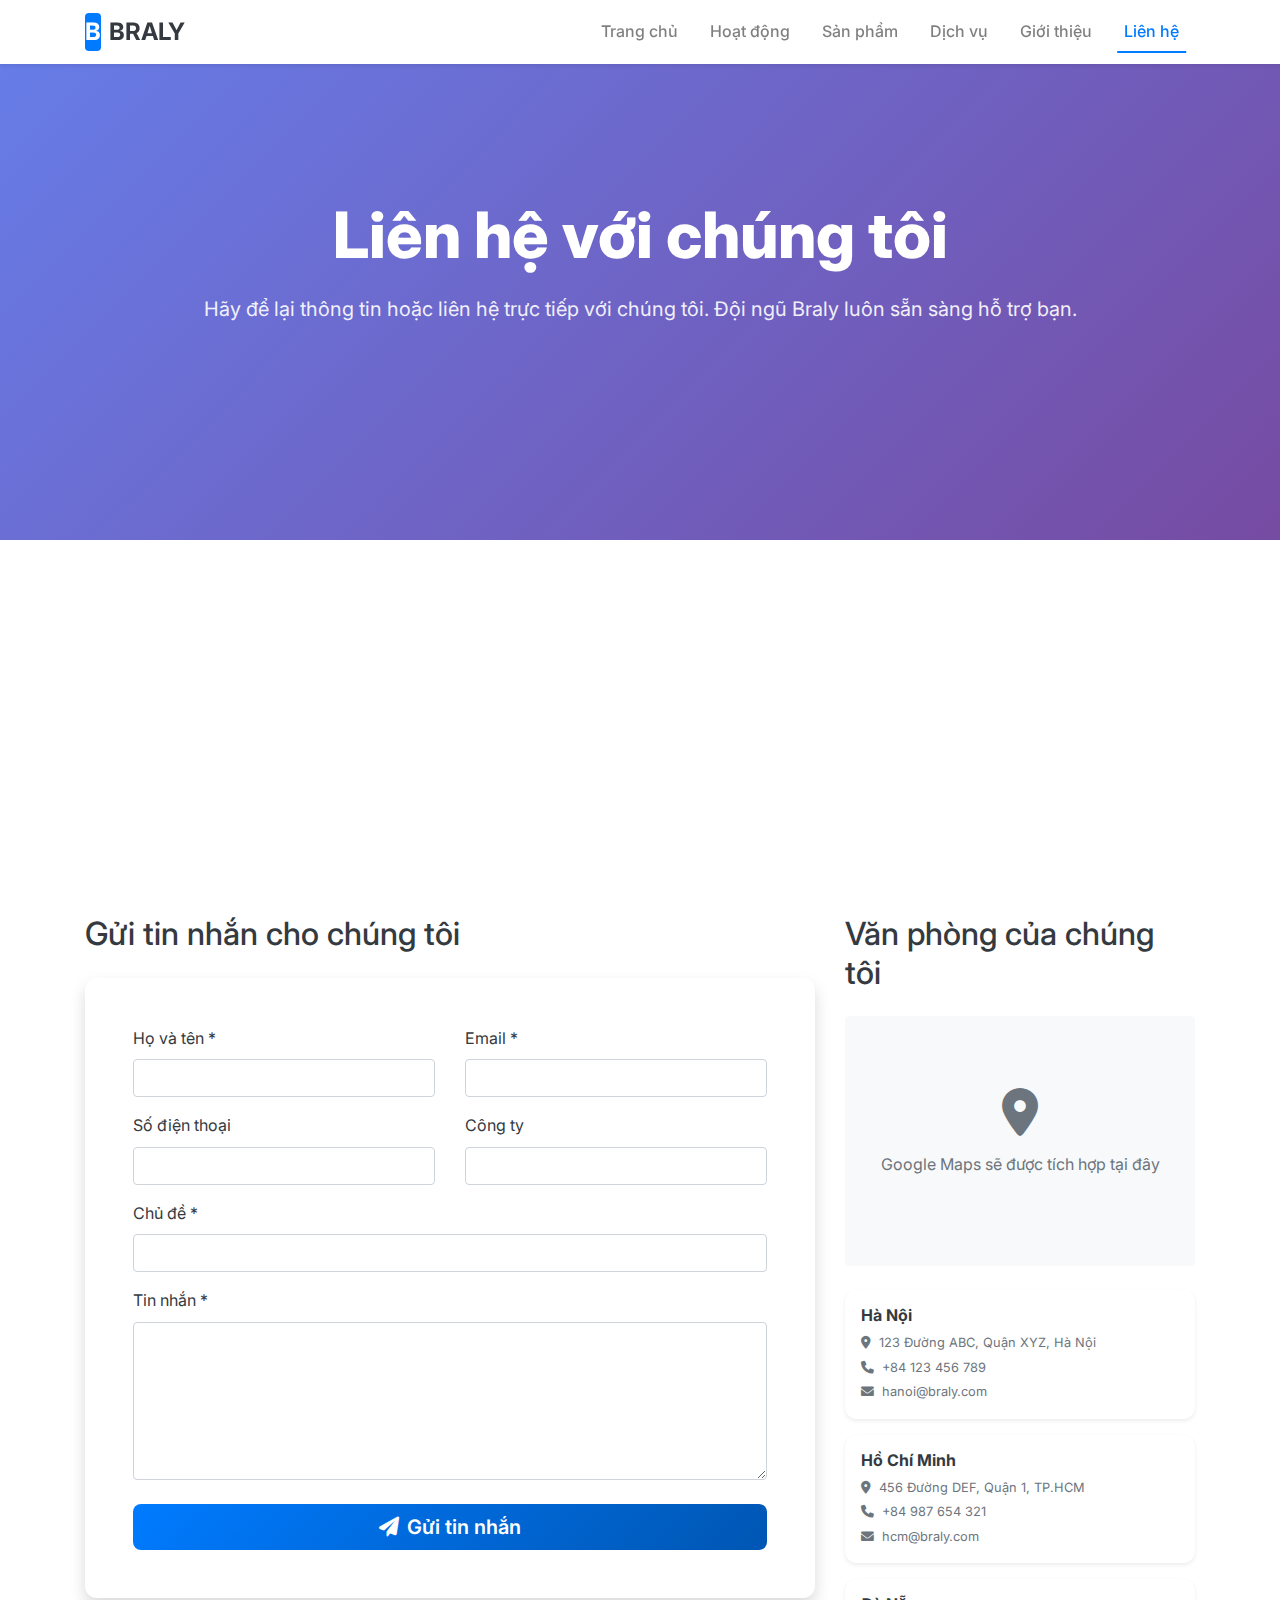
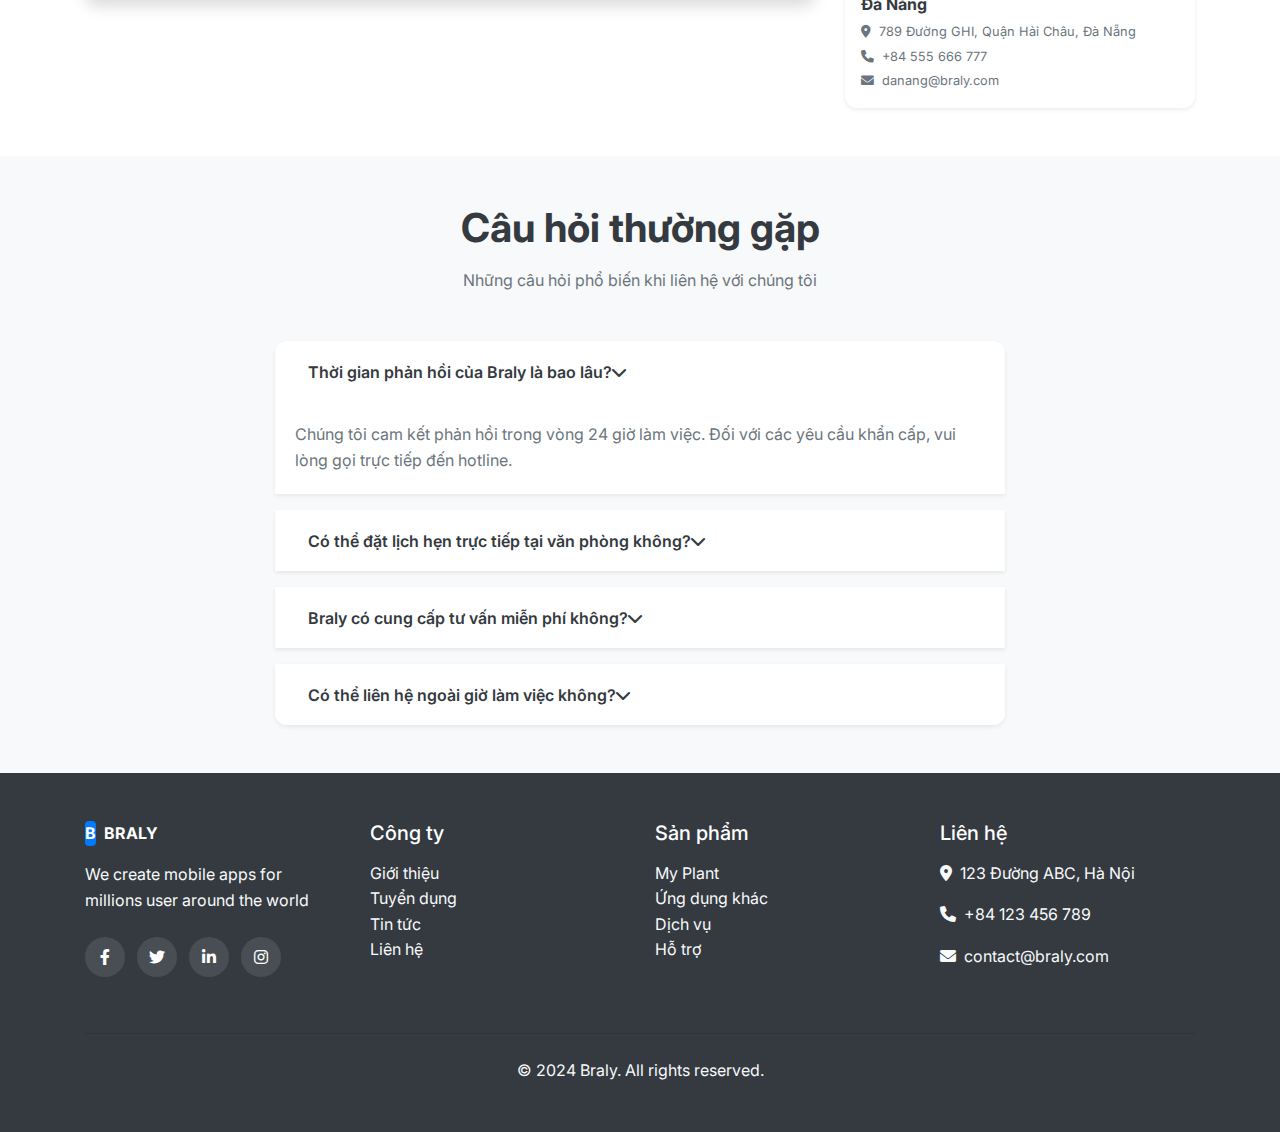
<file: contact.html>
<!DOCTYPE html>
<html lang="vi">
<head>
    <meta charset="UTF-8">
    <meta name="viewport" content="width=device-width, initial-scale=1.0">
    <title>Liên hệ - Braly</title>
    
    <!-- Bootstrap 4 CSS -->
    <link rel="stylesheet" href="https://stackpath.bootstrapcdn.com/bootstrap/4.5.2/css/bootstrap.min.css">
    
    <!-- Font Awesome -->
    <link rel="stylesheet" href="https://cdnjs.cloudflare.com/ajax/libs/font-awesome/6.0.0/css/all.min.css">
    
    <!-- Google Fonts -->
    <link href="https://fonts.googleapis.com/css2?family=Inter:wght@300;400;500;600;700;800&display=swap" rel="stylesheet">
    
    <!-- Custom CSS -->
    <link rel="stylesheet" href="assets/css/style.css">
</head>
<body>
    <!-- Fixed Navigation -->
    <nav class="navbar navbar-expand-lg navbar-light fixed-top bg-white shadow-sm">
        <div class="container">
            <a class="navbar-brand d-flex align-items-center" href="index.html">
                <div class="brand-icon bg-primary text-white rounded d-flex align-items-center justify-content-center mr-2">
                    <span class="font-weight-bold">B</span>
                </div>
                <span class="font-weight-bold text-dark">BRALY</span>
            </a>
            
            <button class="navbar-toggler" type="button" data-toggle="collapse" data-target="#navbarNav">
                <span class="navbar-toggler-icon"></span>
            </button>
            
            <div class="collapse navbar-collapse" id="navbarNav">
                <ul class="navbar-nav ml-auto">
                    <li class="nav-item">
                        <a class="nav-link" href="index.html">Trang chủ</a>
                    </li>
                    <li class="nav-item">
                        <a class="nav-link" href="index.html#activities">Hoạt động</a>
                    </li>
                    <li class="nav-item">
                        <a class="nav-link" href="index.html#products">Sản phẩm</a>
                    </li>
                    <li class="nav-item">
                        <a class="nav-link" href="services.html">Dịch vụ</a>
                    </li>
                    <li class="nav-item">
                        <a class="nav-link" href="about.html">Giới thiệu</a>
                    </li>
                    <li class="nav-item active">
                        <a class="nav-link" href="contact.html">Liên hệ</a>
                    </li>
                </ul>
            </div>
        </div>
    </nav>

    <!-- Hero Section -->
    <section class="hero-section-small bg-primary text-white d-flex align-items-center">
        <div class="container text-center">
            <h1 class="hero-title mb-4">Liên hệ với chúng tôi</h1>
            <p class="hero-subtitle">
                Hãy để lại thông tin hoặc liên hệ trực tiếp với chúng tôi. Đội ngũ Braly luôn sẵn sàng hỗ trợ bạn.
            </p>
        </div>
    </section>

    <!-- Contact Info Cards -->
    <section class="py-5">
        <div class="container">
            <div class="row">
                <div class="col-lg-3 col-md-6 mb-4">
                    <div class="card contact-info-card text-center border-0 shadow h-100">
                        <div class="card-body p-4">
                            <div class="contact-icon bg-primary text-white rounded-circle mx-auto mb-4">
                                <i class="fas fa-map-marker-alt"></i>
                            </div>
                            <h5 class="card-title mb-3">Địa chỉ</h5>
                            <p class="text-muted">123 Đường ABC, Quận XYZ</p>
                            <p class="text-muted">Hà Nội, Việt Nam</p>
                        </div>
                    </div>
                </div>
                
                <div class="col-lg-3 col-md-6 mb-4">
                    <div class="card contact-info-card text-center border-0 shadow h-100">
                        <div class="card-body p-4">
                            <div class="contact-icon bg-success text-white rounded-circle mx-auto mb-4">
                                <i class="fas fa-phone"></i>
                            </div>
                            <h5 class="card-title mb-3">Điện thoại</h5>
                            <p class="text-muted">+84 123 456 789</p>
                            <p class="text-muted">+84 987 654 321</p>
                        </div>
                    </div>
                </div>
                
                <div class="col-lg-3 col-md-6 mb-4">
                    <div class="card contact-info-card text-center border-0 shadow h-100">
                        <div class="card-body p-4">
                            <div class="contact-icon bg-warning text-white rounded-circle mx-auto mb-4">
                                <i class="fas fa-envelope"></i>
                            </div>
                            <h5 class="card-title mb-3">Email</h5>
                            <p class="text-muted">contact@braly.com</p>
                            <p class="text-muted">support@braly.com</p>
                        </div>
                    </div>
                </div>
                
                <div class="col-lg-3 col-md-6 mb-4">
                    <div class="card contact-info-card text-center border-0 shadow h-100">
                        <div class="card-body p-4">
                            <div class="contact-icon bg-info text-white rounded-circle mx-auto mb-4">
                                <i class="fas fa-clock"></i>
                            </div>
                            <h5 class="card-title mb-3">Giờ làm việc</h5>
                            <p class="text-muted">Thứ 2 - Thứ 6: 8:00 - 17:30</p>
                            <p class="text-muted">Thứ 7: 8:00 - 12:00</p>
                        </div>
                    </div>
                </div>
            </div>
        </div>
    </section>

    <!-- Contact Form & Map -->
    <section class="pb-5">
        <div class="container">
            <div class="row">
                <div class="col-lg-8 mb-5">
                    <h2 class="mb-4">Gửi tin nhắn cho chúng tôi</h2>
                    <div class="card border-0 shadow">
                        <div class="card-body p-5">
                            <form id="contactForm">
                                <div class="row">
                                    <div class="col-md-6 mb-3">
                                        <label class="form-label font-weight-medium">Họ và tên *</label>
                                        <input type="text" class="form-control" required>
                                    </div>
                                    <div class="col-md-6 mb-3">
                                        <label class="form-label font-weight-medium">Email *</label>
                                        <input type="email" class="form-control" required>
                                    </div>
                                </div>
                                
                                <div class="row">
                                    <div class="col-md-6 mb-3">
                                        <label class="form-label font-weight-medium">Số điện thoại</label>
                                        <input type="tel" class="form-control">
                                    </div>
                                    <div class="col-md-6 mb-3">
                                        <label class="form-label font-weight-medium">Công ty</label>
                                        <input type="text" class="form-control">
                                    </div>
                                </div>
                                
                                <div class="mb-3">
                                    <label class="form-label font-weight-medium">Chủ đề *</label>
                                    <input type="text" class="form-control" required>
                                </div>
                                
                                <div class="mb-4">
                                    <label class="form-label font-weight-medium">Tin nhắn *</label>
                                    <textarea class="form-control" rows="6" required></textarea>
                                </div>
                                
                                <button type="submit" class="btn btn-primary btn-lg btn-block">
                                    <i class="fas fa-paper-plane mr-2"></i>Gửi tin nhắn
                                </button>
                            </form>
                        </div>
                    </div>
                </div>
                
                <div class="col-lg-4">
                    <h2 class="mb-4">Văn phòng của chúng tôi</h2>
                    
                    <!-- Google Maps Placeholder -->
                    <div class="map-container bg-light rounded mb-4 d-flex align-items-center justify-content-center" style="height: 250px;">
                        <div class="text-center">
                            <i class="fas fa-map-marker-alt fa-3x text-muted mb-3"></i>
                            <p class="text-muted">Google Maps sẽ được tích hợp tại đây</p>
                        </div>
                    </div>
                    
                    <!-- Office Locations -->
                    <div class="office-locations">
                        <div class="card border-0 shadow-sm mb-3">
                            <div class="card-body p-3">
                                <h6 class="card-title font-weight-bold mb-2">Hà Nội</h6>
                                <p class="text-muted small mb-1">
                                    <i class="fas fa-map-marker-alt mr-2"></i>123 Đường ABC, Quận XYZ, Hà Nội
                                </p>
                                <p class="text-muted small mb-1">
                                    <i class="fas fa-phone mr-2"></i>+84 123 456 789
                                </p>
                                <p class="text-muted small mb-0">
                                    <i class="fas fa-envelope mr-2"></i>hanoi@braly.com
                                </p>
                            </div>
                        </div>
                        
                        <div class="card border-0 shadow-sm mb-3">
                            <div class="card-body p-3">
                                <h6 class="card-title font-weight-bold mb-2">Hồ Chí Minh</h6>
                                <p class="text-muted small mb-1">
                                    <i class="fas fa-map-marker-alt mr-2"></i>456 Đường DEF, Quận 1, TP.HCM
                                </p>
                                <p class="text-muted small mb-1">
                                    <i class="fas fa-phone mr-2"></i>+84 987 654 321
                                </p>
                                <p class="text-muted small mb-0">
                                    <i class="fas fa-envelope mr-2"></i>hcm@braly.com
                                </p>
                            </div>
                        </div>
                        
                        <div class="card border-0 shadow-sm">
                            <div class="card-body p-3">
                                <h6 class="card-title font-weight-bold mb-2">Đà Nẵng</h6>
                                <p class="text-muted small mb-1">
                                    <i class="fas fa-map-marker-alt mr-2"></i>789 Đường GHI, Quận Hải Châu, Đà Nẵng
                                </p>
                                <p class="text-muted small mb-1">
                                    <i class="fas fa-phone mr-2"></i>+84 555 666 777
                                </p>
                                <p class="text-muted small mb-0">
                                    <i class="fas fa-envelope mr-2"></i>danang@braly.com
                                </p>
                            </div>
                        </div>
                    </div>
                </div>
            </div>
        </div>
    </section>

    <!-- FAQ Section -->
    <section class="py-5 bg-light">
        <div class="container">
            <div class="text-center mb-5">
                <h2 class="section-title">Câu hỏi thường gặp</h2>
                <p class="text-muted">Những câu hỏi phổ biến khi liên hệ với chúng tôi</p>
            </div>
            
            <div class="row">
                <div class="col-lg-8 mx-auto">
                    <div class="accordion" id="faqAccordion">
                        <div class="card border-0 shadow-sm mb-3">
                            <div class="card-header bg-white border-0" id="faq1">
                                <h6 class="mb-0">
                                    <button class="btn btn-link text-left text-decoration-none text-dark font-weight-medium" type="button" data-toggle="collapse" data-target="#collapse1">
                                        Thời gian phản hồi của Braly là bao lâu?
                                        <i class="fas fa-chevron-down float-right mt-1"></i>
                                    </button>
                                </h6>
                            </div>
                            <div id="collapse1" class="collapse show" data-parent="#faqAccordion">
                                <div class="card-body text-muted">
                                    Chúng tôi cam kết phản hồi trong vòng 24 giờ làm việc. Đối với các yêu cầu khẩn cấp, vui lòng gọi trực tiếp đến hotline.
                                </div>
                            </div>
                        </div>
                        
                        <div class="card border-0 shadow-sm mb-3">
                            <div class="card-header bg-white border-0" id="faq2">
                                <h6 class="mb-0">
                                    <button class="btn btn-link text-left text-decoration-none text-dark font-weight-medium collapsed" type="button" data-toggle="collapse" data-target="#collapse2">
                                        Có thể đặt lịch hẹn trực tiếp tại văn phòng không?
                                        <i class="fas fa-chevron-down float-right mt-1"></i>
                                    </button>
                                </h6>
                            </div>
                            <div id="collapse2" class="collapse" data-parent="#faqAccordion">
                                <div class="card-body text-muted">
                                    Có, bạn có thể đặt lịch hẹn trước qua email hoặc điện thoại. Chúng tôi sẽ sắp xếp thời gian phù hợp cho cả hai bên.
                                </div>
                            </div>
                        </div>
                        
                        <div class="card border-0 shadow-sm mb-3">
                            <div class="card-header bg-white border-0" id="faq3">
                                <h6 class="mb-0">
                                    <button class="btn btn-link text-left text-decoration-none text-dark font-weight-medium collapsed" type="button" data-toggle="collapse" data-target="#collapse3">
                                        Braly có cung cấp tư vấn miễn phí không?
                                        <i class="fas fa-chevron-down float-right mt-1"></i>
                                    </button>
                                </h6>
                            </div>
                            <div id="collapse3" class="collapse" data-parent="#faqAccordion">
                                <div class="card-body text-muted">
                                    Có, chúng tôi cung cấp buổi tư vấn miễn phí đầu tiên để hiểu rõ nhu cầu và đưa ra giải pháp phù hợp nhất.
                                </div>
                            </div>
                        </div>
                        
                        <div class="card border-0 shadow-sm">
                            <div class="card-header bg-white border-0" id="faq4">
                                <h6 class="mb-0">
                                    <button class="btn btn-link text-left text-decoration-none text-dark font-weight-medium collapsed" type="button" data-toggle="collapse" data-target="#collapse4">
                                        Có thể liên hệ ngoài giờ làm việc không?
                                        <i class="fas fa-chevron-down float-right mt-1"></i>
                                    </button>
                                </h6>
                            </div>
                            <div id="collapse4" class="collapse" data-parent="#faqAccordion">
                                <div class="card-body text-muted">
                                    Bạn có thể gửi email hoặc để lại tin nhắn bất cứ lúc nào. Chúng tôi sẽ phản hồi vào giờ làm việc tiếp theo.
                                </div>
                            </div>
                        </div>
                    </div>
                </div>
            </div>
        </div>
    </section>

    <!-- Footer -->
    <footer class="bg-dark text-white py-5">
        <div class="container">
            <div class="row">
                <div class="col-lg-3 col-md-6 mb-4">
                    <div class="d-flex align-items-center mb-3">
                        <div class="brand-icon bg-primary text-white rounded mr-2">
                            <span class="font-weight-bold">B</span>
                        </div>
                        <span class="font-weight-bold">BRALY</span>
                    </div>
                    <p class="text-light mb-4">We create mobile apps for millions user around the world</p>
                    <div class="social-links">
                        <a href="#" class="social-link mr-2"><i class="fab fa-facebook-f"></i></a>
                        <a href="#" class="social-link mr-2"><i class="fab fa-twitter"></i></a>
                        <a href="#" class="social-link mr-2"><i class="fab fa-linkedin-in"></i></a>
                        <a href="#" class="social-link"><i class="fab fa-instagram"></i></a>
                    </div>
                </div>
                
                <div class="col-lg-3 col-md-6 mb-4">
                    <h5 class="mb-3">Công ty</h5>
                    <ul class="list-unstyled">
                        <li><a href="about.html" class="text-light">Giới thiệu</a></li>
                        <li><a href="#" class="text-light">Tuyển dụng</a></li>
                        <li><a href="blog.html" class="text-light">Tin tức</a></li>
                        <li><a href="contact.html" class="text-light">Liên hệ</a></li>
                    </ul>
                </div>
                
                <div class="col-lg-3 col-md-6 mb-4">
                    <h5 class="mb-3">Sản phẩm</h5>
                    <ul class="list-unstyled">
                        <li><a href="#" class="text-light">My Plant</a></li>
                        <li><a href="#" class="text-light">Ứng dụng khác</a></li>
                        <li><a href="services.html" class="text-light">Dịch vụ</a></li>
                        <li><a href="#" class="text-light">Hỗ trợ</a></li>
                    </ul>
                </div>
                
                <div class="col-lg-3 col-md-6 mb-4">
                    <h5 class="mb-3">Liên hệ</h5>
                    <div class="contact-footer">
                        <p class="text-light"><i class="fas fa-map-marker-alt mr-2"></i>123 Đường ABC, Hà Nội</p>
                        <p class="text-light"><i class="fas fa-phone mr-2"></i>+84 123 456 789</p>
                        <p class="text-light"><i class="fas fa-envelope mr-2"></i>contact@braly.com</p>
                    </div>
                </div>
            </div>
            
            <hr class="my-4">
            <div class="text-center">
                <p class="text-light mb-0">© 2024 Braly. All rights reserved.</p>
            </div>
        </div>
    </footer>

    <!-- Back to Top Button -->
    <button id="backToTop" class="btn btn-primary back-to-top">
        <i class="fas fa-chevron-up"></i>
    </button>

    <!-- Bootstrap 4 JS -->
    <script src="https://code.jquery.com/jquery-3.5.1.min.js"></script>
    <script src="https://cdn.jsdelivr.net/npm/popper.js@1.16.1/dist/umd/popper.min.js"></script>
    <script src="https://stackpath.bootstrapcdn.com/bootstrap/4.5.2/js/bootstrap.min.js"></script>
    
    <!-- Custom JS -->
    <script src="assets/js/main.js"></script>
</body>
</html>
</file>
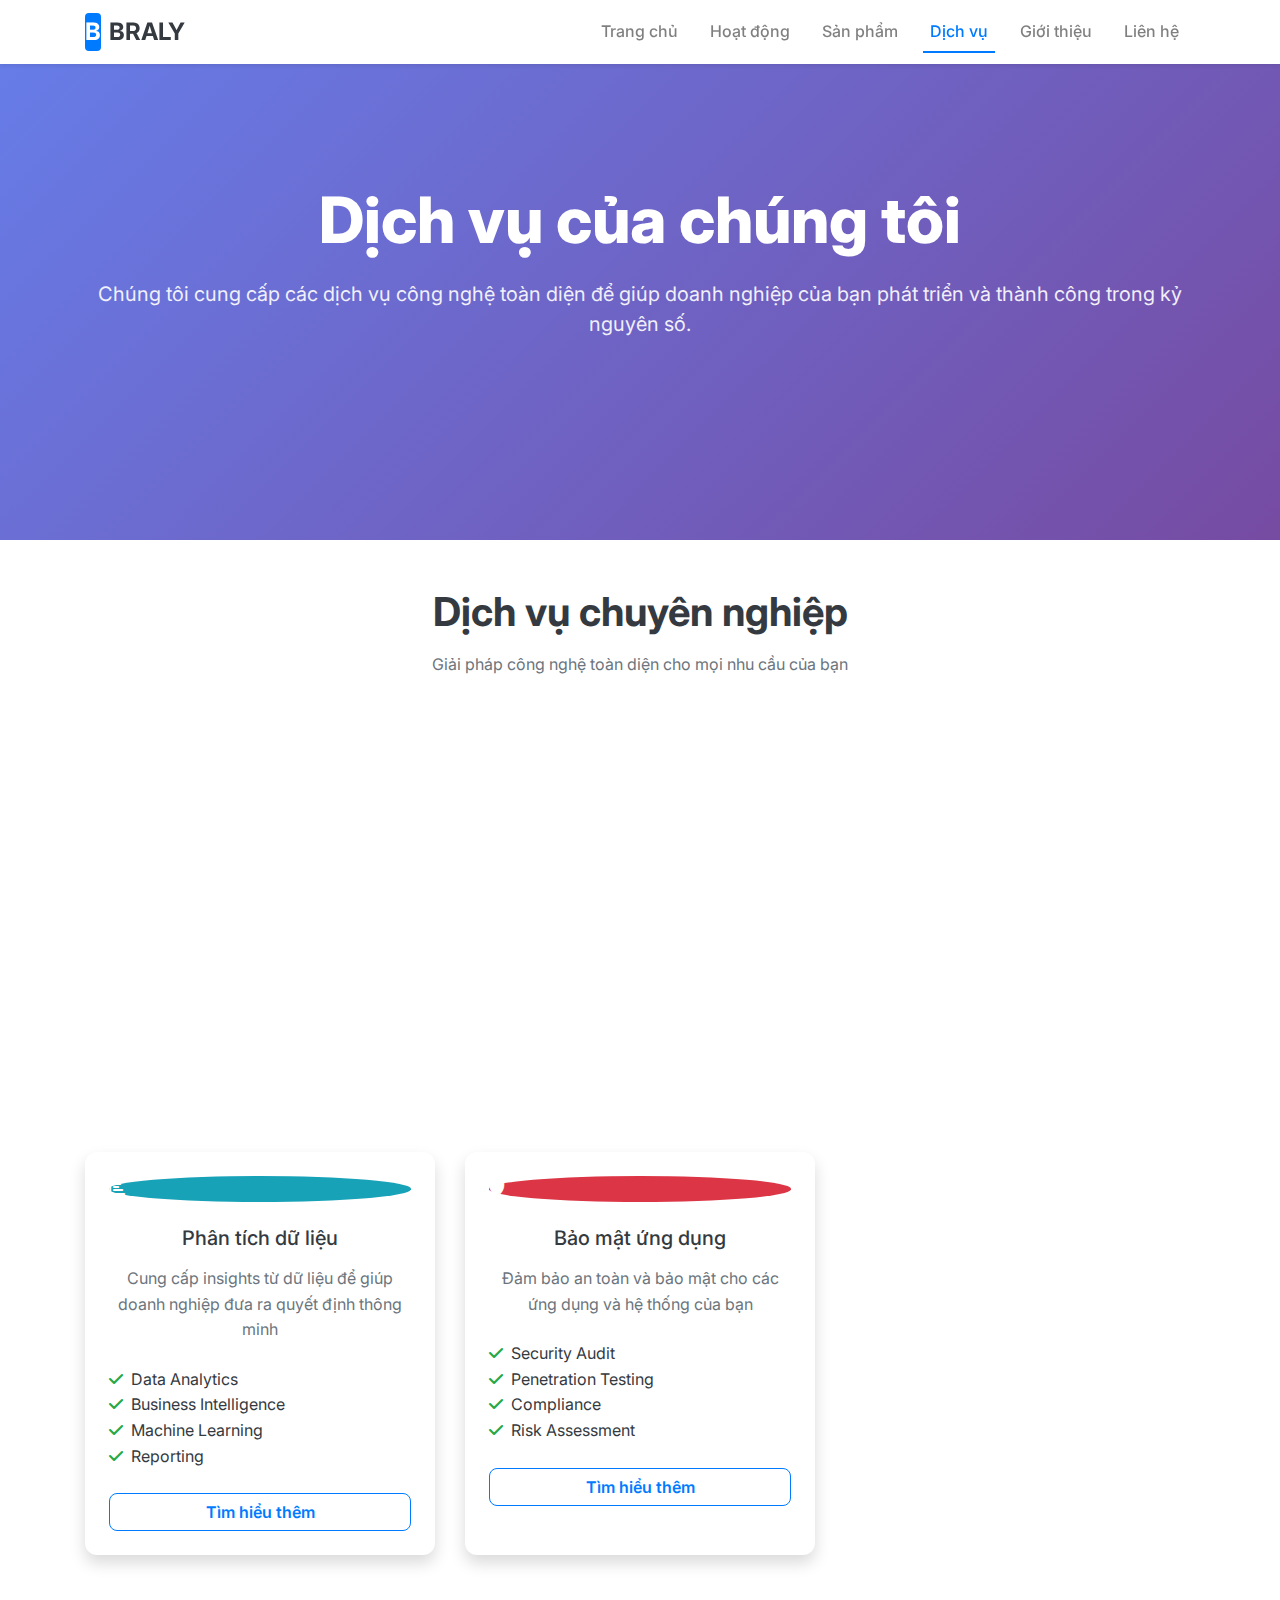
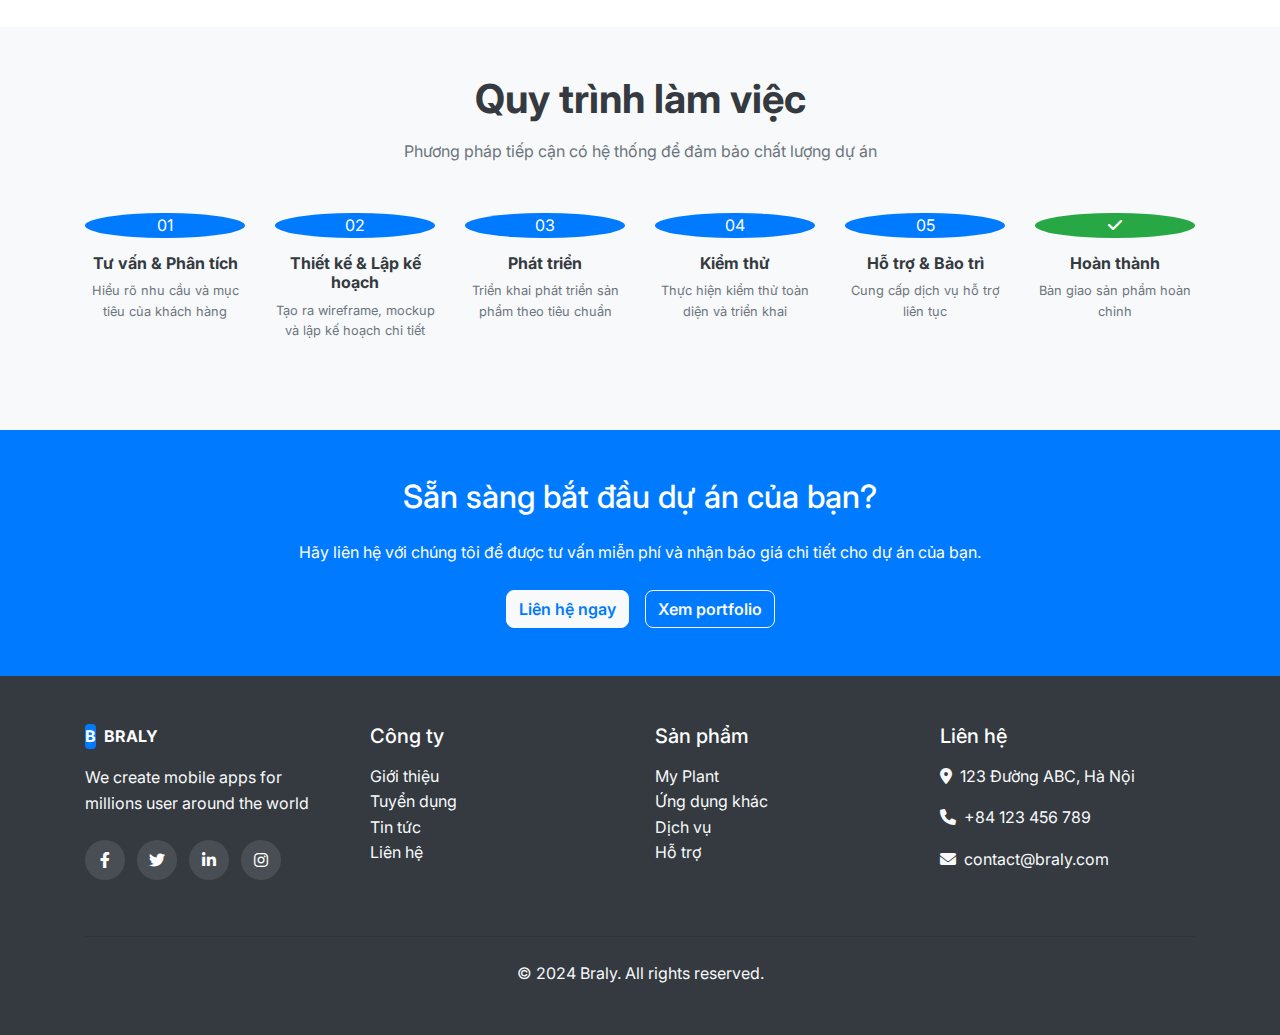
<file: services.html>
<!DOCTYPE html>
<html lang="vi">
<head>
    <meta charset="UTF-8">
    <meta name="viewport" content="width=device-width, initial-scale=1.0">
    <title>Dịch vụ - Braly</title>
    
    <!-- Bootstrap 4 CSS -->
    <link rel="stylesheet" href="https://stackpath.bootstrapcdn.com/bootstrap/4.5.2/css/bootstrap.min.css">
    
    <!-- Font Awesome -->
    <link rel="stylesheet" href="https://cdnjs.cloudflare.com/ajax/libs/font-awesome/6.0.0/css/all.min.css">
    
    <!-- Google Fonts -->
    <link href="https://fonts.googleapis.com/css2?family=Inter:wght@300;400;500;600;700;800&display=swap" rel="stylesheet">
    
    <!-- Custom CSS -->
    <link rel="stylesheet" href="assets/css/style.css">
</head>
<body>
    <!-- Fixed Navigation -->
    <nav class="navbar navbar-expand-lg navbar-light fixed-top bg-white shadow-sm">
        <div class="container">
            <a class="navbar-brand d-flex align-items-center" href="index.html">
                <div class="brand-icon bg-primary text-white rounded d-flex align-items-center justify-content-center mr-2">
                    <span class="font-weight-bold">B</span>
                </div>
                <span class="font-weight-bold text-dark">BRALY</span>
            </a>
            
            <button class="navbar-toggler" type="button" data-toggle="collapse" data-target="#navbarNav">
                <span class="navbar-toggler-icon"></span>
            </button>
            
            <div class="collapse navbar-collapse" id="navbarNav">
                <ul class="navbar-nav ml-auto">
                    <li class="nav-item">
                        <a class="nav-link" href="index.html">Trang chủ</a>
                    </li>
                    <li class="nav-item">
                        <a class="nav-link" href="index.html#activities">Hoạt động</a>
                    </li>
                    <li class="nav-item">
                        <a class="nav-link" href="index.html#products">Sản phẩm</a>
                    </li>
                    <li class="nav-item active">
                        <a class="nav-link" href="services.html">Dịch vụ</a>
                    </li>
                    <li class="nav-item">
                        <a class="nav-link" href="about.html">Giới thiệu</a>
                    </li>
                    <li class="nav-item">
                        <a class="nav-link" href="contact.html">Liên hệ</a>
                    </li>
                </ul>
            </div>
        </div>
    </nav>

    <!-- Hero Section -->
    <section class="hero-section-small bg-primary text-white d-flex align-items-center">
        <div class="container text-center">
            <h1 class="hero-title mb-4">Dịch vụ của chúng tôi</h1>
            <p class="hero-subtitle">
                Chúng tôi cung cấp các dịch vụ công nghệ toàn diện để giúp doanh nghiệp của bạn phát triển và thành công trong kỷ nguyên số.
            </p>
        </div>
    </section>

    <!-- Services Grid -->
    <section class="py-5">
        <div class="container">
            <div class="text-center mb-5">
                <h2 class="section-title">Dịch vụ chuyên nghiệp</h2>
                <p class="text-muted">Giải pháp công nghệ toàn diện cho mọi nhu cầu của bạn</p>
            </div>
            
            <div class="row">
                <div class="col-lg-4 col-md-6 mb-4">
                    <div class="card service-card h-100 border-0 shadow hover-lift">
                        <div class="card-body p-4">
                            <div class="service-icon bg-primary text-white rounded-circle mx-auto mb-4">
                                <i class="fas fa-mobile-alt"></i>
                            </div>
                            <h5 class="card-title text-center mb-3">Phát triển ứng dụng di động</h5>
                            <p class="card-text text-muted text-center mb-4">
                                Tạo ra các ứng dụng iOS và Android chất lượng cao với trải nghiệm người dùng tuyệt vời
                            </p>
                            
                            <ul class="service-features list-unstyled mb-4">
                                <li><i class="fas fa-check text-success mr-2"></i>React Native</li>
                                <li><i class="fas fa-check text-success mr-2"></i>Flutter</li>
                                <li><i class="fas fa-check text-success mr-2"></i>Native iOS/Android</li>
                                <li><i class="fas fa-check text-success mr-2"></i>Cross-platform</li>
                            </ul>
                            
                            <button class="btn btn-outline-primary btn-block">Tìm hiểu thêm</button>
                        </div>
                    </div>
                </div>
                
                <div class="col-lg-4 col-md-6 mb-4">
                    <div class="card service-card h-100 border-0 shadow hover-lift">
                        <div class="card-body p-4">
                            <div class="service-icon bg-success text-white rounded-circle mx-auto mb-4">
                                <i class="fas fa-code"></i>
                            </div>
                            <h5 class="card-title text-center mb-3">Phát triển web</h5>
                            <p class="card-text text-muted text-center mb-4">
                                Xây dựng website và ứng dụng web hiện đại, responsive và tối ưu hiệu suất
                            </p>
                            
                            <ul class="service-features list-unstyled mb-4">
                                <li><i class="fas fa-check text-success mr-2"></i>React/Next.js</li>
                                <li><i class="fas fa-check text-success mr-2"></i>Vue.js</li>
                                <li><i class="fas fa-check text-success mr-2"></i>Node.js</li>
                                <li><i class="fas fa-check text-success mr-2"></i>Progressive Web Apps</li>
                            </ul>
                            
                            <button class="btn btn-outline-primary btn-block">Tìm hiểu thêm</button>
                        </div>
                    </div>
                </div>
                
                <div class="col-lg-4 col-md-6 mb-4">
                    <div class="card service-card h-100 border-0 shadow hover-lift">
                        <div class="card-body p-4">
                            <div class="service-icon bg-warning text-white rounded-circle mx-auto mb-4">
                                <i class="fas fa-palette"></i>
                            </div>
                            <h5 class="card-title text-center mb-3">Thiết kế UX/UI</h5>
                            <p class="card-text text-muted text-center mb-4">
                                Thiết kế giao diện người dùng đẹp mắt và trải nghiệm người dùng tối ưu
                            </p>
                            
                            <ul class="service-features list-unstyled mb-4">
                                <li><i class="fas fa-check text-success mr-2"></i>User Research</li>
                                <li><i class="fas fa-check text-success mr-2"></i>Wireframing</li>
                                <li><i class="fas fa-check text-success mr-2"></i>Prototyping</li>
                                <li><i class="fas fa-check text-success mr-2"></i>Visual Design</li>
                            </ul>
                            
                            <button class="btn btn-outline-primary btn-block">Tìm hiểu thêm</button>
                        </div>
                    </div>
                </div>
                
                <div class="col-lg-4 col-md-6 mb-4">
                    <div class="card service-card h-100 border-0 shadow hover-lift">
                        <div class="card-body p-4">
                            <div class="service-icon bg-info text-white rounded-circle mx-auto mb-4">
                                <i class="fas fa-chart-bar"></i>
                            </div>
                            <h5 class="card-title text-center mb-3">Phân tích dữ liệu</h5>
                            <p class="card-text text-muted text-center mb-4">
                                Cung cấp insights từ dữ liệu để giúp doanh nghiệp đưa ra quyết định thông minh
                            </p>
                            
                            <ul class="service-features list-unstyled mb-4">
                                <li><i class="fas fa-check text-success mr-2"></i>Data Analytics</li>
                                <li><i class="fas fa-check text-success mr-2"></i>Business Intelligence</li>
                                <li><i class="fas fa-check text-success mr-2"></i>Machine Learning</li>
                                <li><i class="fas fa-check text-success mr-2"></i>Reporting</li>
                            </ul>
                            
                            <button class="btn btn-outline-primary btn-block">Tìm hiểu thêm</button>
                        </div>
                    </div>
                </div>
                
                <div class="col-lg-4 col-md-6 mb-4">
                    <div class="card service-card h-100 border-0 shadow hover-lift">
                        <div class="card-body p-4">
                            <div class="service-icon bg-danger text-white rounded-circle mx-auto mb-4">
                                <i class="fas fa-shield-alt"></i>
                            </div>
                            <h5 class="card-title text-center mb-3">Bảo mật ứng dụng</h5>
                            <p class="card-text text-muted text-center mb-4">
                                Đảm bảo an toàn và bảo mật cho các ứng dụng và hệ thống của bạn
                            </p>
                            
                            <ul class="service-features list-unstyled mb-4">
                                <li><i class="fas fa-check text-success mr-2"></i>Security Audit</li>
                                <li><i class="fas fa-check text-success mr-2"></i>Penetration Testing</li>
                                <li><i class="fas fa-check text-success mr-2"></i>Compliance</li>
                                <li><i class="fas fa-check text-success mr-2"></i>Risk Assessment</li>
                            </ul>
                            
                            <button class="btn btn-outline-primary btn-block">Tìm hiểu thêm</button>
                        </div>
                    </div>
                </div>
            </div>
        </div>
    </section>

    <!-- Process Section -->
    <section class="py-5 bg-light">
        <div class="container">
            <div class="text-center mb-5">
                <h2 class="section-title">Quy trình làm việc</h2>
                <p class="text-muted">Phương pháp tiếp cận có hệ thống để đảm bảo chất lượng dự án</p>
            </div>
            
            <div class="row">
                <div class="col-lg-2 col-md-4 col-6 mb-4 text-center">
                    <div class="process-step">
                        <div class="process-number bg-primary text-white rounded-circle mx-auto mb-3">01</div>
                        <h6 class="font-weight-bold mb-2">Tư vấn & Phân tích</h6>
                        <p class="text-muted small">Hiểu rõ nhu cầu và mục tiêu của khách hàng</p>
                    </div>
                </div>
                
                <div class="col-lg-2 col-md-4 col-6 mb-4 text-center">
                    <div class="process-step">
                        <div class="process-number bg-primary text-white rounded-circle mx-auto mb-3">02</div>
                        <h6 class="font-weight-bold mb-2">Thiết kế & Lập kế hoạch</h6>
                        <p class="text-muted small">Tạo ra wireframe, mockup và lập kế hoạch chi tiết</p>
                    </div>
                </div>
                
                <div class="col-lg-2 col-md-4 col-6 mb-4 text-center">
                    <div class="process-step">
                        <div class="process-number bg-primary text-white rounded-circle mx-auto mb-3">03</div>
                        <h6 class="font-weight-bold mb-2">Phát triển</h6>
                        <p class="text-muted small">Triển khai phát triển sản phẩm theo tiêu chuẩn</p>
                    </div>
                </div>
                
                <div class="col-lg-2 col-md-4 col-6 mb-4 text-center">
                    <div class="process-step">
                        <div class="process-number bg-primary text-white rounded-circle mx-auto mb-3">04</div>
                        <h6 class="font-weight-bold mb-2">Kiểm thử</h6>
                        <p class="text-muted small">Thực hiện kiểm thử toàn diện và triển khai</p>
                    </div>
                </div>
                
                <div class="col-lg-2 col-md-4 col-6 mb-4 text-center">
                    <div class="process-step">
                        <div class="process-number bg-primary text-white rounded-circle mx-auto mb-3">05</div>
                        <h6 class="font-weight-bold mb-2">Hỗ trợ & Bảo trì</h6>
                        <p class="text-muted small">Cung cấp dịch vụ hỗ trợ liên tục</p>
                    </div>
                </div>
                
                <div class="col-lg-2 col-md-4 col-6 mb-4 text-center">
                    <div class="process-step">
                        <div class="process-number bg-success text-white rounded-circle mx-auto mb-3"><i class="fas fa-check"></i></div>
                        <h6 class="font-weight-bold mb-2">Hoàn thành</h6>
                        <p class="text-muted small">Bàn giao sản phẩm hoàn chỉnh</p>
                    </div>
                </div>
            </div>
        </div>
    </section>

    <!-- CTA Section -->
    <section class="py-5 bg-primary text-white">
        <div class="container text-center">
            <h2 class="mb-4">Sẵn sàng bắt đầu dự án của bạn?</h2>
            <p class="mb-4">Hãy liên hệ với chúng tôi để được tư vấn miễn phí và nhận báo giá chi tiết cho dự án của bạn.</p>
            <div class="d-flex flex-column flex-sm-row justify-content-center">
                <a href="contact.html" class="btn btn-light text-primary mr-sm-3 mb-3 mb-sm-0">Liên hệ ngay</a>
                <a href="#" class="btn btn-outline-light">Xem portfolio</a>
            </div>
        </div>
    </section>

    <!-- Footer -->
    <footer class="bg-dark text-white py-5">
        <div class="container">
            <div class="row">
                <div class="col-lg-3 col-md-6 mb-4">
                    <div class="d-flex align-items-center mb-3">
                        <div class="brand-icon bg-primary text-white rounded mr-2">
                            <span class="font-weight-bold">B</span>
                        </div>
                        <span class="font-weight-bold">BRALY</span>
                    </div>
                    <p class="text-light mb-4">We create mobile apps for millions user around the world</p>
                    <div class="social-links">
                        <a href="#" class="social-link mr-2"><i class="fab fa-facebook-f"></i></a>
                        <a href="#" class="social-link mr-2"><i class="fab fa-twitter"></i></a>
                        <a href="#" class="social-link mr-2"><i class="fab fa-linkedin-in"></i></a>
                        <a href="#" class="social-link"><i class="fab fa-instagram"></i></a>
                    </div>
                </div>
                
                <div class="col-lg-3 col-md-6 mb-4">
                    <h5 class="mb-3">Công ty</h5>
                    <ul class="list-unstyled">
                        <li><a href="about.html" class="text-light">Giới thiệu</a></li>
                        <li><a href="#" class="text-light">Tuyển dụng</a></li>
                        <li><a href="blog.html" class="text-light">Tin tức</a></li>
                        <li><a href="contact.html" class="text-light">Liên hệ</a></li>
                    </ul>
                </div>
                
                <div class="col-lg-3 col-md-6 mb-4">
                    <h5 class="mb-3">Sản phẩm</h5>
                    <ul class="list-unstyled">
                        <li><a href="#" class="text-light">My Plant</a></li>
                        <li><a href="#" class="text-light">Ứng dụng khác</a></li>
                        <li><a href="services.html" class="text-light">Dịch vụ</a></li>
                        <li><a href="#" class="text-light">Hỗ trợ</a></li>
                    </ul>
                </div>
                
                <div class="col-lg-3 col-md-6 mb-4">
                    <h5 class="mb-3">Liên hệ</h5>
                    <div class="contact-footer">
                        <p class="text-light"><i class="fas fa-map-marker-alt mr-2"></i>123 Đường ABC, Hà Nội</p>
                        <p class="text-light"><i class="fas fa-phone mr-2"></i>+84 123 456 789</p>
                        <p class="text-light"><i class="fas fa-envelope mr-2"></i>contact@braly.com</p>
                    </div>
                </div>
            </div>
            
            <hr class="my-4">
            <div class="text-center">
                <p class="text-light mb-0">© 2024 Braly. All rights reserved.</p>
            </div>
        </div>
    </footer>

    <!-- Back to Top Button -->
    <button id="backToTop" class="btn btn-primary back-to-top">
        <i class="fas fa-chevron-up"></i>
    </button>

    <!-- Bootstrap 4 JS -->
    <script src="https://code.jquery.com/jquery-3.5.1.min.js"></script>
    <script src="https://cdn.jsdelivr.net/npm/popper.js@1.16.1/dist/umd/popper.min.js"></script>
    <script src="https://stackpath.bootstrapcdn.com/bootstrap/4.5.2/js/bootstrap.min.js"></script>
    
    <!-- Custom JS -->
    <script src="assets/js/main.js"></script>
</body>
</html>
</file>
<file: assets/css/style.css>
/* ===== CSS VARIABLES ===== */
:root {
  --primary-color: #007bff;
  --primary-dark: #0056b3;
  --secondary-color: #6c757d;
  --success-color: #28a745;
  --warning-color: #ffc107;
  --danger-color: #dc3545;
  --info-color: #17a2b8;
  --light-color: #f8f9fa;
  --dark-color: #343a40;
  --white: #ffffff;
  --black: #000000;

  /* Typography */
  --font-family: "Inter", sans-serif;
  --font-size-base: 1rem;
  --font-size-lg: 1.25rem;
  --font-size-xl: 1.5rem;
  --font-size-2xl: 2rem;
  --font-size-3xl: 2.5rem;
  --font-size-4xl: 4rem;

  /* Spacing */
  --spacing-xs: 0.25rem;
  --spacing-sm: 0.5rem;
  --spacing-md: 1rem;
  --spacing-lg: 1.5rem;
  --spacing-xl: 2rem;
  --spacing-2xl: 3rem;
  --spacing-3xl: 4rem;

  /* Shadows */
  --shadow-sm: 0 1px 3px rgba(0, 0, 0, 0.12);
  --shadow-md: 0 4px 6px rgba(0, 0, 0, 0.1);
  --shadow-lg: 0 10px 25px rgba(0, 0, 0, 0.15);
  --shadow-xl: 0 20px 40px rgba(0, 0, 0, 0.2);

  /* Border radius */
  --radius-sm: 0.25rem;
  --radius-md: 0.5rem;
  --radius-lg: 0.75rem;
  --radius-xl: 1rem;
  --radius-full: 50%;

  /* Transitions */
  --transition-fast: 0.15s ease;
  --transition-base: 0.3s ease;
  --transition-slow: 0.5s ease;
}

/* ===== RESET & BASE ===== */
*,
*::before,
*::after {
  margin: 0;
  padding: 0;
  box-sizing: border-box;
}

html {
  scroll-behavior: smooth;
}

body {
  font-family: var(--font-family);
  font-size: var(--font-size-base);
  line-height: 1.6;
  color: var(--dark-color);
  overflow-x: hidden;
  -webkit-font-smoothing: antialiased;
  -moz-osx-font-smoothing: grayscale;
}

img {
  max-width: 100%;
  height: auto;
  display: block;
}

a {
  text-decoration: none;
  color: inherit;
  transition: color var(--transition-base);
}

/* ===== UTILITY CLASSES ===== */
.text-gradient {
  background: linear-gradient(135deg, var(--primary-color), var(--info-color));
  -webkit-background-clip: text;
  -webkit-text-fill-color: transparent;
  background-clip: text;
}

.hover-lift {
  transition: transform var(--transition-base), box-shadow var(--transition-base);
}

.hover-lift:hover {
  transform: translateY(-5px);
  box-shadow: var(--shadow-lg);
}

.fade-in {
  opacity: 0;
  transform: translateY(30px);
  animation: fadeIn 0.8s ease forwards;
}

.fade-in-delay-1 {
  animation-delay: 0.2s;
}
.fade-in-delay-2 {
  animation-delay: 0.4s;
}
.fade-in-delay-3 {
  animation-delay: 0.6s;
}

@keyframes fadeIn {
  to {
    opacity: 1;
    transform: translateY(0);
  }
}

/* ===== TYPOGRAPHY ===== */
.hero-title {
  font-size: clamp(2.5rem, 5vw, var(--font-size-4xl));
  font-weight: 800;
  line-height: 1.1;
  margin-bottom: var(--spacing-lg);
}

.section-title {
  font-size: clamp(2rem, 4vw, var(--font-size-3xl));
  font-weight: 700;
  line-height: 1.2;
  margin-bottom: var(--spacing-md);
}

.hero-subtitle {
  font-size: var(--font-size-lg);
  font-weight: 400;
  opacity: 0.9;
  line-height: 1.5;
}

/* ===== NAVIGATION ===== */
.navbar {
  transition: all var(--transition-base);
  backdrop-filter: blur(10px);
  -webkit-backdrop-filter: blur(10px);
}

.navbar-brand {
  font-weight: 700;
  font-size: var(--font-size-xl);
}

.navbar-nav .nav-link {
  font-weight: 500;
  padding: var(--spacing-sm) var(--spacing-md) !important;
  transition: color var(--transition-base);
  position: relative;
}

.navbar-nav .nav-link::after {
  content: "";
  position: absolute;
  bottom: 0;
  left: 50%;
  width: 0;
  height: 2px;
  background: var(--primary-color);
  transition: all var(--transition-base);
  transform: translateX(-50%);
}

.navbar-nav .nav-link:hover::after,
.navbar-nav .nav-item.active .nav-link::after {
  width: 80%;
}

.navbar-nav .nav-link:hover,
.navbar-nav .nav-item.active .nav-link {
  color: var(--primary-color) !important;
}

/* ===== LOGO STYLES ===== */
.navbar-logo {
  height: clamp(35px, 5vw, 40px);
  width: auto;
  transition: transform var(--transition-base);
}

.navbar-logo:hover {
  transform: scale(1.05);
}

.footer-logo {
  height: clamp(50px, 6vw, 60px);
  width: auto;
  filter: brightness(0) invert(1);
}

/* ===== HERO SECTIONS ===== */
.hero-section {
  min-height: 100vh;
  background: linear-gradient(135deg, #667eea 0%, #764ba2 100%);
  position: relative;
  overflow: hidden;
  display: flex;
  align-items: center;
  justify-content: center;
}

.hero-section-small {
  height: 60vh;
  background: linear-gradient(135deg, #667eea 0%, #764ba2 100%);
  position: relative;
  display: flex;
  align-items: center;
  justify-content: center;
}

.hero-overlay {
  position: absolute;
  inset: 0;
  background: rgba(0, 0, 0, 0.2);
  z-index: 1;
}

.hero-image {
  position: absolute;
  bottom: 0;
  left: 0;
  right: 0;
  z-index: 0;
}

.hero-image img {
  width: 100%;
  height: auto;
  opacity: 0.8;
}

/* ===== CARDS ===== */
.card {
  border: none;
  border-radius: var(--radius-lg);
  overflow: hidden;
  transition: all var(--transition-base);
}

.card-hover {
  transition: all var(--transition-base);
}

.card-hover:hover {
  transform: translateY(-8px);
  box-shadow: var(--shadow-xl);
}

/* ===== VALUE CARDS ===== */
.featured-value-card {
  transform: scale(1.05);
  border: 2px solid var(--primary-color) !important;
  position: relative;
  overflow: hidden;
}

.featured-value-card::before {
  content: "";
  position: absolute;
  top: 0;
  left: -100%;
  width: 100%;
  height: 100%;
  background: linear-gradient(90deg, transparent, rgba(255, 255, 255, 0.2), transparent);
  transition: left 0.5s;
}

.featured-value-card:hover::before {
  left: 100%;
}

.value-icon,
.featured-value-icon {
  display: flex;
  align-items: center;
  justify-content: center;
  border-radius: var(--radius-full);
  transition: all var(--transition-base);
}

.value-icon {
  width: 60px;
  height: 60px;
  font-size: 1.5rem;
}

.featured-value-icon {
  width: 80px;
  height: 80px;
  font-size: 2rem;
}

.value-icon:hover,
.featured-value-icon:hover {
  transform: scale(1.1) rotate(5deg);
}

/* ===== SERVICE CARDS ===== */
.service-product-card {
  border-radius: var(--radius-xl) !important;
  transition: all var(--transition-base);
  position: relative;
  overflow: hidden;
}

.service-product-card::before {
  content: "";
  position: absolute;
  top: 0;
  left: 0;
  right: 0;
  bottom: 0;
  background: linear-gradient(45deg, transparent 30%, rgba(255, 255, 255, 0.1) 50%, transparent 70%);
  transform: translateX(-100%);
  transition: transform 0.6s;
}

.service-product-card:hover::before {
  transform: translateX(100%);
}

.service-icon-small {
  width: 50px;
  height: 50px;
  display: flex;
  align-items: center;
  justify-content: center;
  font-size: 1.2rem;
  border-radius: var(--radius-full);
  transition: all var(--transition-base);
}

.service-product-card:hover .service-icon-small {
  transform: scale(1.1);
}

/* ===== CONTACT & INFO CARDS ===== */
.contact-icon,
.culture-icon,
.mission-icon {
  width: 60px;
  height: 60px;
  display: flex;
  align-items: center;
  justify-content: center;
  border-radius: var(--radius-full);
  font-size: 1.5rem;
  transition: all var(--transition-base);
}

.contact-info-card:hover .contact-icon {
  transform: scale(1.1) rotate(10deg);
}

/* ===== BUTTONS ===== */
.btn {
  border-radius: var(--radius-md);
  font-weight: 600;
  transition: all var(--transition-base);
  position: relative;
  overflow: hidden;
}

.btn::before {
  content: "";
  position: absolute;
  top: 0;
  left: -100%;
  width: 100%;
  height: 100%;
  background: linear-gradient(90deg, transparent, rgba(255, 255, 255, 0.2), transparent);
  transition: left 0.5s;
}

.btn:hover::before {
  left: 100%;
}

.btn-primary {
  background: linear-gradient(135deg, var(--primary-color), var(--primary-dark));
  border: none;
}

.btn-primary:hover {
  transform: translateY(-2px);
  box-shadow: var(--shadow-lg);
}

.cta-button {
  padding: var(--spacing-md) var(--spacing-xl);
  font-size: var(--font-size-lg);
  border-radius: var(--radius-lg);
}

/* ===== BACK TO TOP ===== */
.back-to-top {
  position: fixed;
  bottom: var(--spacing-xl);
  right: var(--spacing-xl);
  width: 50px;
  height: 50px;
  border-radius: var(--radius-full);
  display: flex;
  align-items: center;
  justify-content: center;
  z-index: 1000;
  opacity: 0;
  visibility: hidden;
  transition: all var(--transition-base);
}

.back-to-top.show {
  opacity: 1;
  visibility: visible;
}

.back-to-top:hover {
  transform: translateY(-3px);
}

/* ===== SOCIAL LINKS ===== */
.social-link {
  display: inline-flex;
  align-items: center;
  justify-content: center;
  width: 40px;
  height: 40px;
  background: rgba(255, 255, 255, 0.1);
  border-radius: var(--radius-full);
  transition: all var(--transition-base);
}

.social-link:hover {
  background: var(--primary-color);
  transform: translateY(-3px);
}

/* ===== TIMELINE ===== */
.timeline {
  position: relative;
  max-width: 1000px;
  margin: 0 auto;
}

.timeline::before {
  content: "";
  position: absolute;
  left: 50%;
  top: 0;
  bottom: 0;
  width: 2px;
  background: var(--primary-color);
  transform: translateX(-50%);
}

.timeline-item {
  position: relative;
  margin-bottom: var(--spacing-2xl);
}

.timeline-marker {
  position: absolute;
  left: 50%;
  top: 20px;
  width: 16px;
  height: 16px;
  border-radius: var(--radius-full);
  transform: translateX(-50%);
  z-index: 2;
  border: 4px solid var(--white);
}

.timeline-content {
  width: calc(50% - 30px);
}

.timeline-item:nth-child(even) .timeline-content {
  margin-left: calc(50% + 30px);
}

/* ===== RESPONSIVE DESIGN ===== */
@media (max-width: 768px) {
  .timeline::before {
    left: 20px;
  }

  .timeline-marker {
    left: 20px;
  }

  .timeline-content {
    width: calc(100% - 60px);
    margin-left: 60px !important;
  }

  .featured-value-card {
    transform: scale(1);
    margin-bottom: var(--spacing-xl);
  }

  .hero-section {
    min-height: 80vh;
  }

  .back-to-top {
    bottom: var(--spacing-md);
    right: var(--spacing-md);
    width: 45px;
    height: 45px;
  }
}

@media (max-width: 576px) {
  .hero-section-small {
    height: 50vh;
  }

  .service-product-card {
    margin-bottom: var(--spacing-md);
  }

  .navbar-nav .nav-link {
    padding: var(--spacing-sm) !important;
  }
}

/* ===== LOADING STATES ===== */
.loading {
  opacity: 0.7;
  pointer-events: none;
}

.skeleton {
  background: linear-gradient(90deg, #f0f0f0 25%, #e0e0e0 50%, #f0f0f0 75%);
  background-size: 200% 100%;
  animation: loading 1.5s infinite;
}

@keyframes loading {
  0% {
    background-position: 200% 0;
  }
  100% {
    background-position: -200% 0;
  }
}

/* ===== ACCESSIBILITY ===== */
@media (prefers-reduced-motion: reduce) {
  *,
  *::before,
  *::after {
    animation-duration: 0.01ms !important;
    animation-iteration-count: 1 !important;
    transition-duration: 0.01ms !important;
  }
}

.sr-only {
  position: absolute;
  width: 1px;
  height: 1px;
  padding: 0;
  margin: -1px;
  overflow: hidden;
  clip: rect(0, 0, 0, 0);
  white-space: nowrap;
  border: 0;
}

/* ===== PRINT STYLES ===== */
@media print {
  .navbar,
  .back-to-top,
  .social-links {
    display: none !important;
  }

  .hero-section {
    min-height: auto;
    background: var(--white) !important;
    color: var(--black) !important;
  }
}

/* ===== COMPANY VALUES SECTION ===== */
.values-card {
  background: linear-gradient(135deg, #667eea 0%, #764ba2 100%);
  position: relative;
  min-height: 400px;
}

.values-card-bg {
  position: absolute;
  top: 0;
  left: 0;
  right: 0;
  bottom: 0;
  background: url('data:image/svg+xml,<svg xmlns="http://www.w3.org/2000/svg" viewBox="0 0 100 100"><defs><pattern id="grain" width="100" height="100" patternUnits="userSpaceOnUse"><circle cx="25" cy="25" r="1" fill="rgba(255,255,255,0.1)"/><circle cx="75" cy="75" r="1" fill="rgba(255,255,255,0.1)"/><circle cx="50" cy="10" r="0.5" fill="rgba(255,255,255,0.05)"/></pattern></defs><rect width="100" height="100" fill="url(%23grain)"/></svg>');
  opacity: 0.3;
}

.values-badge {
  font-size: 0.75rem;
  letter-spacing: 0.5px;
}

.bg-gradient-primary {
  background: linear-gradient(135deg, var(--primary-color) 0%, #6f42c1 100%) !important;
}

.values-decoration {
  position: absolute;
  top: 0;
  right: 0;
  width: 100%;
  height: 100%;
  pointer-events: none;
  overflow: hidden;
}

.decoration-circle {
  position: absolute;
  border-radius: 50%;
  background: rgba(255, 255, 255, 0.1);
}

.decoration-1 {
  width: 120px;
  height: 120px;
  top: -60px;
  right: -60px;
}

.decoration-2 {
  width: 80px;
  height: 80px;
  bottom: 20px;
  right: 20px;
}

.decoration-3 {
  width: 40px;
  height: 40px;
  top: 50%;
  right: 10%;
}

/* Professional Image Container */
.professional-image-container {
  position: relative;
  overflow: hidden;
  border-radius: var(--radius-lg);
}

.professional-image-container img {
  transition: transform var(--transition-slow);
}

.professional-image-container:hover img {
  transform: scale(1.05);
}

.image-overlay {
  position: absolute;
  bottom: 0;
  left: 0;
  right: 0;
  background: linear-gradient(transparent, rgba(0, 0, 0, 0.7));
  padding: var(--spacing-xl) var(--spacing-md) var(--spacing-md);
  transform: translateY(100%);
  transition: transform var(--transition-base);
}

.professional-image-container:hover .image-overlay {
  transform: translateY(0);
}

/* Values Info Panel */
.values-info-panel {
  border: 1px solid rgba(0, 0, 0, 0.05);
}

.info-icon {
  width: 32px;
  height: 32px;
  display: flex;
  align-items: center;
  justify-content: center;
  font-size: 0.875rem;
}

.info-item {
  transition: all var(--transition-base);
  padding: var(--spacing-sm);
  border-radius: var(--radius-sm);
}

.info-item:hover {
  background: rgba(0, 123, 255, 0.05);
  transform: translateX(5px);
}

/* Additional Image Container */
.additional-image-container {
  position: relative;
}

.image-caption {
  position: absolute;
  bottom: var(--spacing-md);
  left: var(--spacing-md);
  max-width: 250px;
  backdrop-filter: blur(10px);
  -webkit-backdrop-filter: blur(10px);
}

/* Contact Quick Links */
.contact-quick a {
  color: var(--secondary-color);
  transition: color var(--transition-base);
}

.contact-quick a:hover {
  color: var(--primary-color);
}

/* Responsive Design */
@media (max-width: 768px) {
  .values-card {
    min-height: 300px;
  }

  .values-card .card-body {
    padding: var(--spacing-xl) !important;
  }

  .image-caption {
    position: static;
    margin-top: var(--spacing-md);
    max-width: none;
  }

  .decoration-1 {
    width: 80px;
    height: 80px;
    top: -40px;
    right: -40px;
  }

  .decoration-2 {
    width: 60px;
    height: 60px;
  }

  .decoration-3 {
    width: 30px;
    height: 30px;
  }
}

@media (max-width: 576px) {
  .values-info-panel {
    margin-top: var(--spacing-md);
  }

  .info-item:hover {
    transform: none;
  }
}

/* Animation for values section */
.values-card {
  animation: slideInLeft 0.8s ease-out;
}

.professional-image-container {
  animation: slideInRight 0.8s ease-out 0.2s both;
}

.values-info-panel {
  animation: slideInRight 0.8s ease-out 0.4s both;
}

@keyframes slideInLeft {
  from {
    opacity: 0;
    transform: translateX(-50px);
  }
  to {
    opacity: 1;
    transform: translateX(0);
  }
}

@keyframes slideInRight {
  from {
    opacity: 0;
    transform: translateX(50px);
  }
  to {
    opacity: 1;
    transform: translateX(0);
  }
}

/* Hover effects for the entire section */
.values-card:hover .decoration-circle {
  animation: pulse 2s infinite;
}

@keyframes pulse {
  0%,
  100% {
    opacity: 0.1;
    transform: scale(1);
  }
  50% {
    opacity: 0.2;
    transform: scale(1.1);
  }
}
</file>
